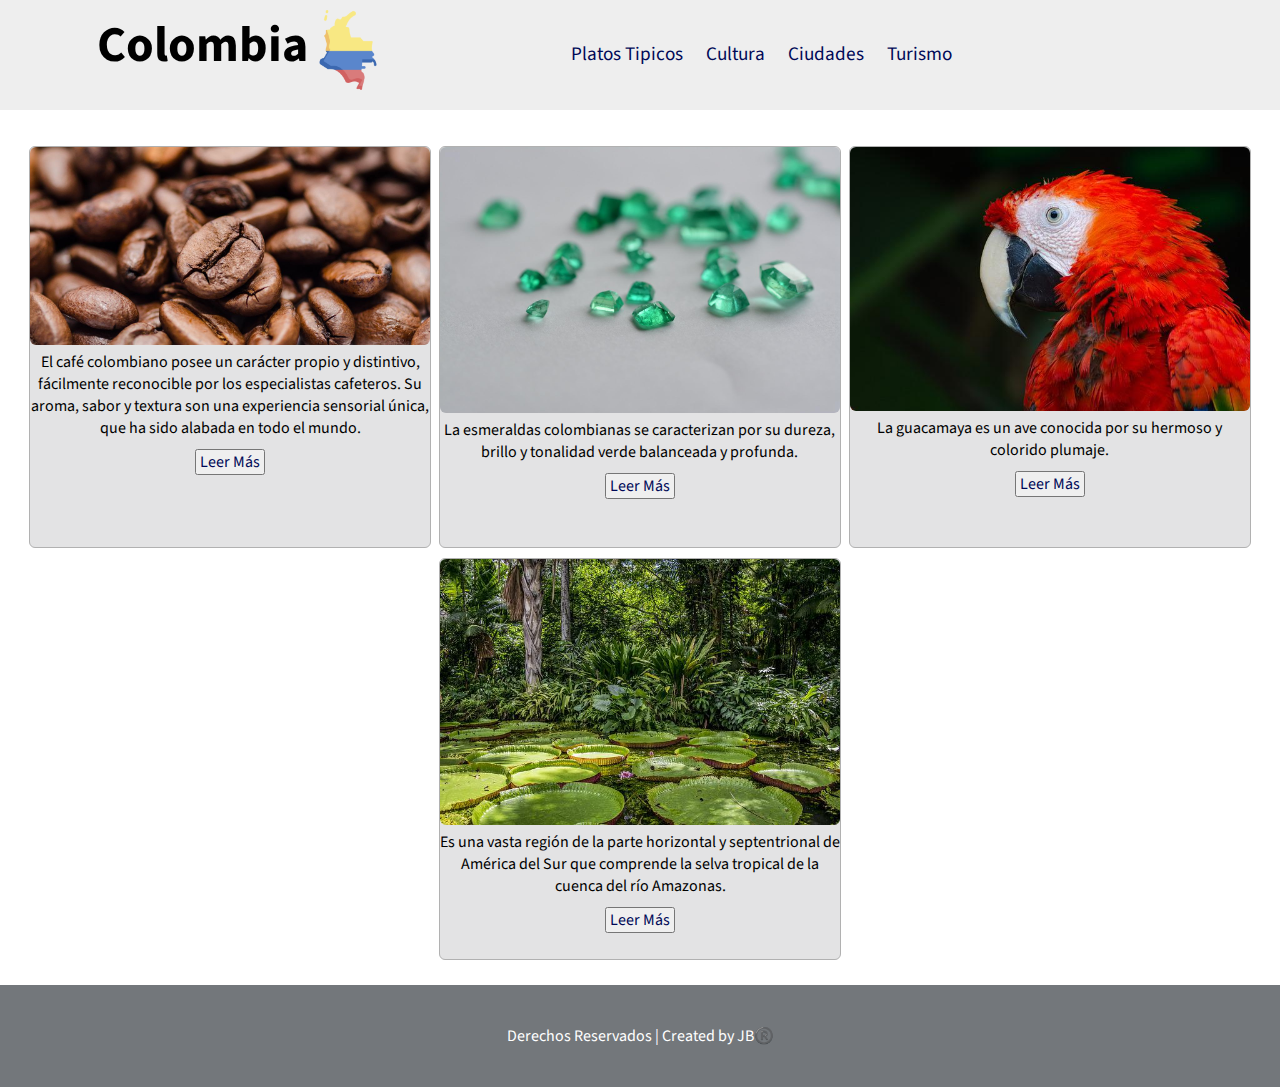
<file: index.html>
<!DOCTYPE html>
<html lang="es">
<head>
    <meta charset="UTF-8">
    <meta http-equiv="X-UA-Compatible" content="IE=edge">
    <meta name="viewport" content="width=device-width, initial-scale=1.0">
    <link rel="stylesheet" href="CSS/style.css">
    <script src="js/jquery-3.6.0.min.js"></script>
    <script src="js/funciones_jquery.js"></script>
    <link rel="shortcut icon" href="images/colombia.ico" type="image/x-icon">
    <link rel="preconnect" href="https://fonts.googleapis.com">
    <link rel="preconnect" href="https://fonts.gstatic.com" crossorigin>
    <link href="https://fonts.googleapis.com/css2?family=Source+Sans+3:ital,wght@1,300&display=swap" rel="stylesheet">
    <title>Tierra Amada</title>
</head>
<body>
    <header>
        <nav id="part_a">
            <div id="text_img">
                <h1>Colombia</h1>
                <a href="index.html"><img id="map_colombia" src="images/map.png" alt="map_colombia"></a>
            </div>
            <ul id="nav_menu">
                <li><a href="platos_tipicos.html">Platos Tipicos</a></li>
                <li><a href="#">Cultura</a></li>
                <li><a href="#">Ciudades</a></li>
                <li><a href="#">Turismo</a></li>
            </ul>
            <p id="boton_hamburguesa"><img src="images/boton_ham.png" alt="boton"></p>
        </nav>
    </header>

    <div id="descripciones">
        <section class="sections">
            <img class="img_section" src="images/cafe_grano.jpg" alt="cafe_colombiano">
            <p class="texto_cosa">El café colombiano posee un carácter propio y distintivo, fácilmente reconocible por los especialistas cafeteros. Su aroma, sabor y textura son una experiencia sensorial única, que ha sido alabada en todo el mundo.</p>
            <button><a class="leer_mas" href="#">Leer Más</a></button>
        </section>
        <section class="sections">
            <img class="img_section" src="images/esmeralda_gema.jpg" alt="esmeralda_colombiana">
            <p class="texto_cosa">La esmeraldas colombianas se caracterizan por su dureza, brillo y tonalidad verde balanceada y profunda.</p>
            <button><a class="leer_mas" href="#">Leer Más</a></button>
        </section>
        <section class="sections">
            <img class="img_section" src="images/guacamaya_colombiana.jpg" alt="guacamaya_colombiana">
            <p class="texto_cosa">La guacamaya es un ave conocida por su hermoso y colorido plumaje.</p>
            <button><a class="leer_mas" href="#">Leer Más</a></button>
        </section>
        <section class="sections">
            <img class="img_section" src="images/amazonas_col.jpg" alt="amazonas_col">
            <p class="texto_cosa">Es una vasta región de la parte horizontal y septentrional de América del Sur que comprende la selva tropical de la cuenca del río Amazonas.</p>
            <button><a class="leer_mas" href="#">Leer Más</a></button>
        </section>
    </div>

    <footer>
        <p>Derechos Reservados | Created by JB®️</p>
    </footer>
</body>
</html>
</file>
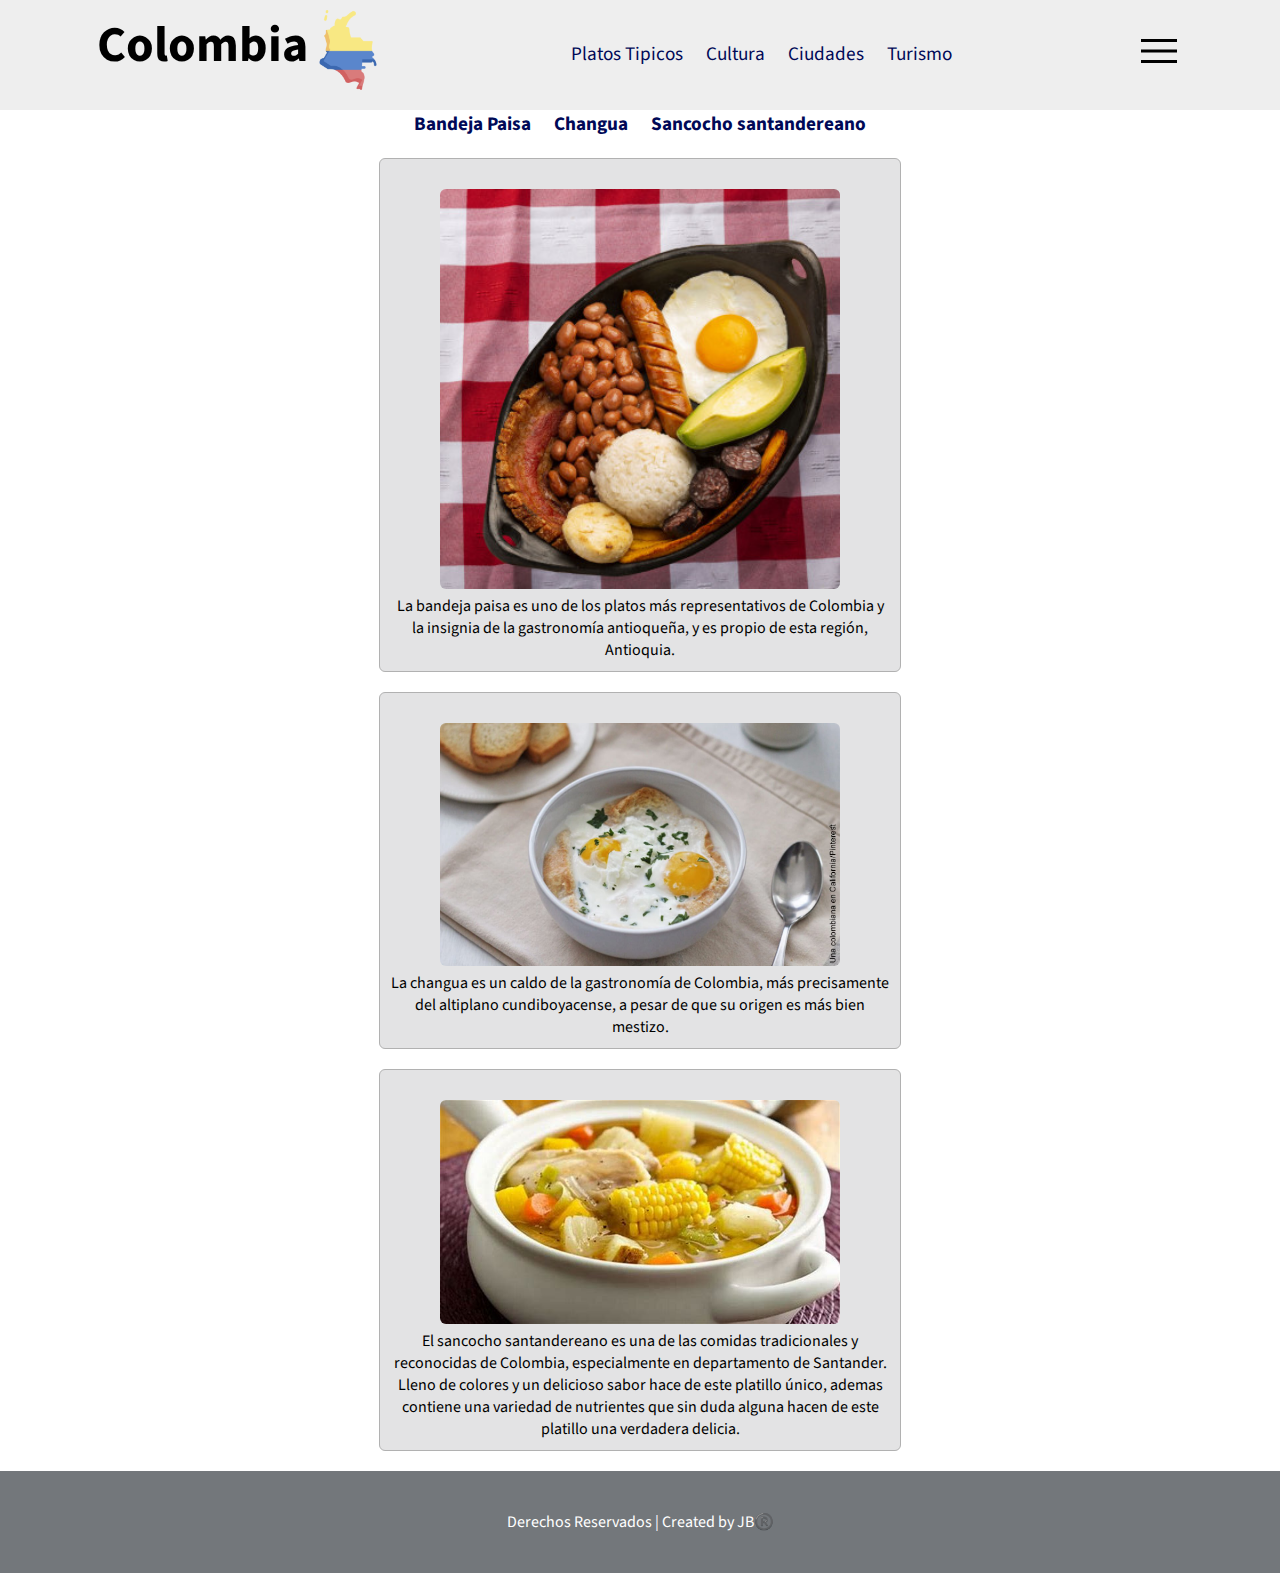
<file: platos_tipicos.html>
<!DOCTYPE html>
<html lang="es">
<head>
    <meta charset="UTF-8">
    <meta http-equiv="X-UA-Compatible" content="IE=edge">
    <meta name="viewport" content="width=device-width, initial-scale=1.0">
    <link rel="stylesheet" href="CSS/style.css">
    <link rel="shortcut icon" href="images/colombia.ico" type="image/x-icon">
    <link rel="preconnect" href="https://fonts.googleapis.com">
    <link rel="preconnect" href="https://fonts.gstatic.com" crossorigin>
    <link href="https://fonts.googleapis.com/css2?family=Source+Sans+3:ital,wght@1,300&display=swap" rel="stylesheet">
    <title>Tierra Amada</title>
</head>
<body>
    <header>
        <nav id="part_a">
            <div id="text_img">
                <h1>Colombia</h1>
                <a href="index.html"><img id="map_colombia" src="images/map.png" alt="map_colombia"></a>
            </div>
            <ul>
                <li><a href="platos_tipicos.html">Platos Tipicos</a></li>
                <li><a href="#">Cultura</a></li>
                <li><a href="#">Ciudades</a></li>
                <li><a href="#">Turismo</a></li>
            </ul>
            <p class="boton_hamburguesa"><img src="images/boton_ham.png" alt="boton"></p>
        </nav>
    </header>

    <section id="platos_tip">
        <ul>
            <li><strong><a href="#bandeja_paisa">Bandeja Paisa</a></strong></li>
            <li><strong><a href="#changua_plato">Changua</a></strong></li>
            <li><strong><a href="#sancocho_sant">Sancocho santandereano</a></strong></li>
        </ul>

        <article class="platos_tipicos" id="bandeja_paisa">
            <img class="images_comida" src="images/bandeja_paisa.jpg" alt="bandeja_paisa">
            <p>La bandeja paisa es uno de los platos más representativos de Colombia y la insignia de la gastronomía antioqueña, y es propio de esta región, Antioquia.</p>
        </article>

        <article class="platos_tipicos" id="changua_plato">
            <img class="images_comida" src="images/changua.jpg" alt="changua">
            <p>La changua es un caldo de la gastronomía de Colombia, más precisamente del altiplano cundiboyacense, a pesar de que su origen es más bien mestizo.</p>
        </article>

        <article class="platos_tipicos" id="sancocho_sant">
            <img class="images_comida" src="images/sancocho_sant.jpg" alt="sancocho_sant">
            <p>
                El sancocho santandereano es una de las comidas tradicionales y reconocidas de Colombia, especialmente en departamento de Santander. Lleno de colores y un delicioso sabor hace de este platillo único, ademas contiene una variedad de nutrientes que sin duda alguna hacen de este platillo una verdadera delicia.
            </p>
        </article>

    </section>

    <footer>
        <p>Derechos Reservados | Created by JB®️</p>
    </footer>
</body>
</html>
</file>
<file: CSS/style.css>
* {
    margin: 0;
    padding: 0;
    font-family: 'Source Sans 3', sans-serif;
}

/* Inicio del header */
header {
    background-color: #EEEEEE;
    height: 100px;
    padding: 5px;
}

#part_a {
    display: flex;
    padding: 5px;
    justify-content: space-around;
    align-items: center;
}

#text_img {
    display: flex;
}

h1 {
    font-size: 50px;
}

#map_colombia {
    width: 80px;
}

li {
    list-style: none;
    display: inline;
    margin: 10px;
}

a {
    text-decoration: none;
    font-size: larger;
    color: #000957;
}

a:hover {
    color: #E8AA42;
}
/* Fin del header */

/* Inicio Boton Haburguesa */
#boton_hamburguesa{
    opacity: 0;
    display: flex;
    align-items: center;
}

@media screen and (max-width:720px) {
    #boton_hamburguesa{
        opacity: 100;
    }
}
/* Inicio Boton Haburguesa */

/* Inicio nav_bajo */
.descripciones {
    z-index: 0;
}

/*
#nav_bajo {
    opacity: 0;
    display: flex;
    justify-content: center;
    margin-top: 50px;
    background-color: #72FFFF;
    border-radius: 5px;
    color: #000957;
    z-index: 1;
} */

@media screen and (max-width:720px) {
    /*
    #nav_bajo {
        opacity: 3;
        padding: 20px;
        margin: 0;
        margin-bottom: 100px;
    } */
}
/* Fin nav_bajo */

/* Inicio Sections */
#descripciones {
    margin: 2%;
    display: flex;
    flex-wrap: wrap;
}

.sections {
    background-color: #e3e3e4;
    width: 400px;
    height: 400px;
    border: solid 1px rgb(177, 177, 177);
    border-radius: 6px;
    text-align: center;
    margin: auto;
    margin-top: 10px;
}

.img_section {
    border-radius: 6px;
    width: 400px;
}

.leer_mas {
    padding: 3px;
}

button {
    margin: 10px;
}

@media screen and (max-width:720px) {
    .sections{
        background-color: #FFF9CA;
    }

    header{
        background-color: #0096FF;
    }
}
/* Fin Sections */

/* Inicio Footer */
footer {
    background-color: #73777B;
    padding: 40px;
    text-align: center;
    color: #fff;
}
/* Fin Footer */

/* ------------------ */

/* Inicio page 2 */
#platos_tip {
    text-align: center;
}

.platos_tipicos {
    background-color: #e3e3e4;
    width: 500px;
    height: auto;
    border: solid 1px rgb(177, 177, 177);
    border-radius: 6px;
    text-align: center;
    margin: auto;
    margin-bottom: 20px;
    margin-top: 20px;
    padding: 10px;
}

.images_comida {
    border-radius: 6px;
    margin-top: 20px;
    width: 400px;
}

@media screen and (max-width:691px) {
    .platos_tipicos{
        background-color: #FFF9CA;
    }
}
/* Fin page 2 */
</file>
